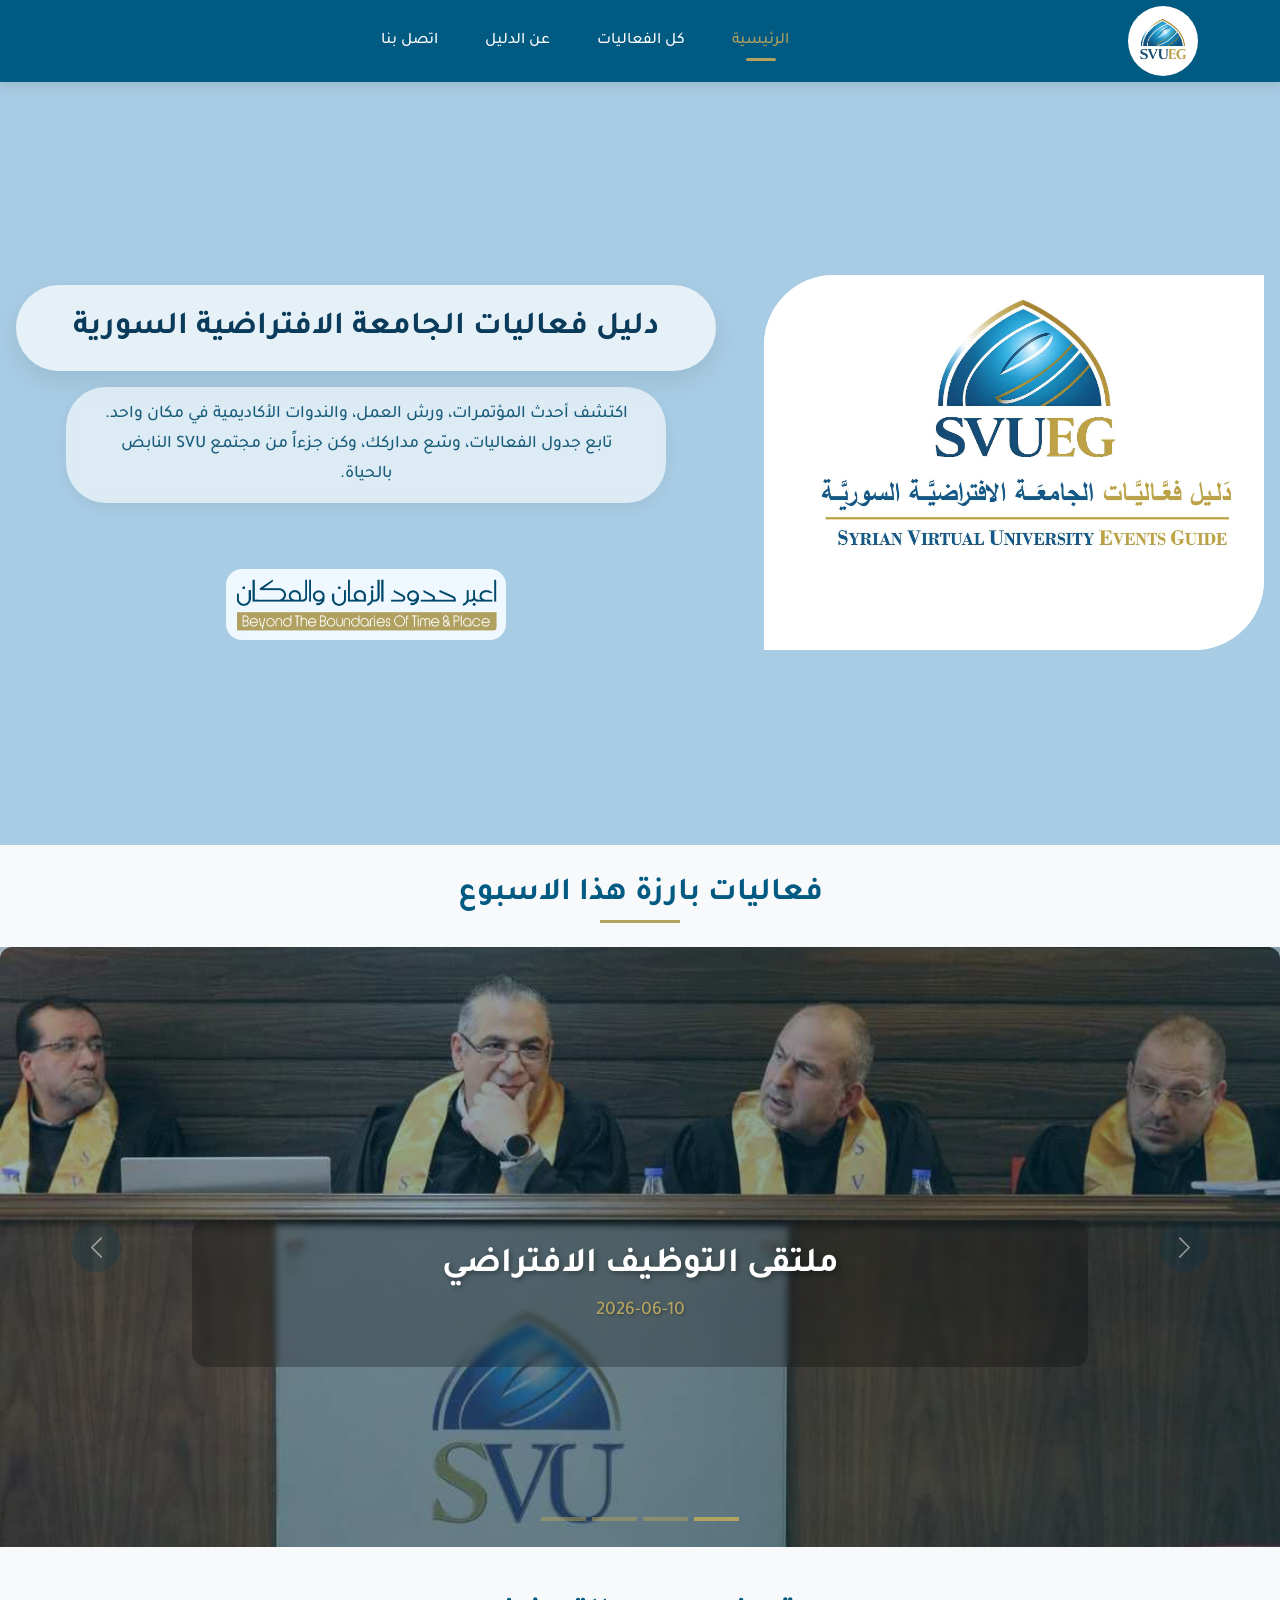
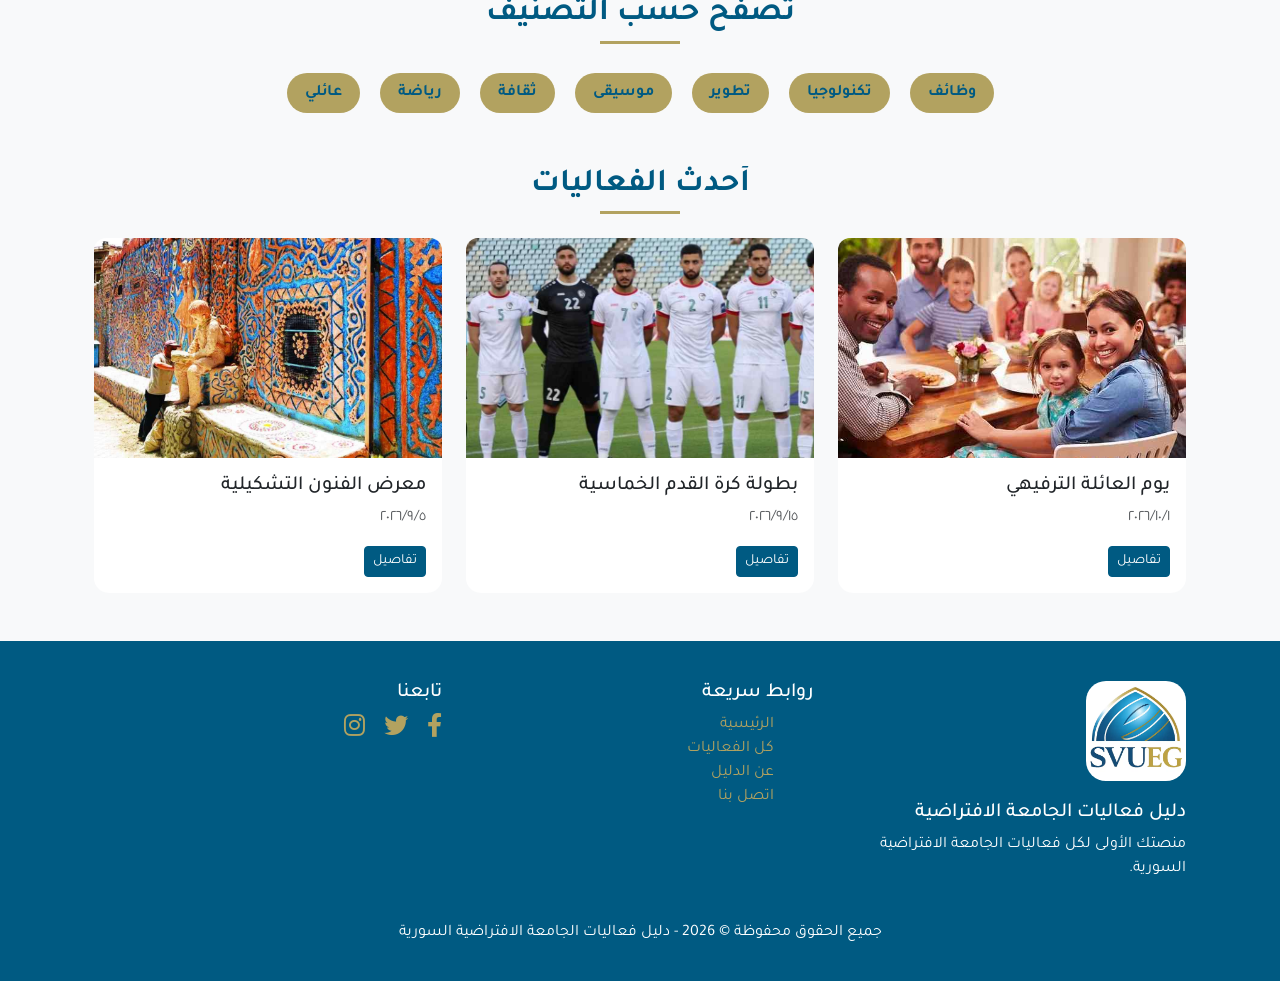
<file: index.html>
<!doctype html>
<html lang="ar" dir="rtl">
  <head>
    <meta charset="UTF-8" />
    <meta name="viewport" content="width=device-width, initial-scale=1.0" />
    <title>دليل فعاليات الجامعة الافتراضية | الرئيسية</title>
    <link rel="icon" href="assets/img/SVUEG.ico" />

    <link rel="styles" href="./assets/css/styles.css">
    <link
      href="https://fonts.googleapis.com/css2?family=Tajawal:wght@400;500;700;800&display=swap"
      rel="stylesheet"
    />
    <link
      href="https://cdn.jsdelivr.net/npm/bootstrap@5.3.0-alpha1/dist/css/bootstrap.min.css"
      rel="stylesheet"
    />
    <link
      rel="stylesheet"
      href="https://cdnjs.cloudflare.com/ajax/libs/font-awesome/6.0.0/css/all.min.css"
    />
    <link rel="stylesheet" href="assets/css/styles.css" />
    <style>
      /* style for hero section */
      .hero-fixed-section {
        min-height: 85vh;
        background-color: rgb(168, 204, 228);
        display: flex;
        align-items: center;
        justify-content: center;
        padding: 2rem 1rem;
      }

      .hero-content-wrapper {
        width: 100%;
        max-width: 1400px;
        margin: 0 auto;
        display: flex;
        align-items: center;
        justify-content: center;
        gap: 3rem;
        flex-wrap: wrap;
      }

      .hero-logo-img {
        width: 100%;
        max-width: 500px;
        height: auto;
        object-fit: contain;
        flex-shrink: 0;
        background-color: aliceblue;
        border-top-left-radius: 70px;
        border-bottom-right-radius: 70px;
      }

      .hero-text-container {
        flex: 1;
        min-width: 280px;
        text-align: center;
        display: flex;
        flex-direction: column;
        align-items: center;
      }

      .hero-text-tagline {
        font-size: clamp(1.3rem, 4vw, 2rem);
        font-weight: 700;
        color: #0a3b5a;
        background: rgba(255, 255, 255, 0.7);
        backdrop-filter: blur(8px);
        padding: clamp(0.8rem, 2vw, 1.2rem) clamp(1rem, 3vw, 2rem);
        border-radius: 48px;
        line-height: 1.5;
        margin-bottom: 1rem;
        box-shadow: 0 10px 25px rgba(0, 0, 0, 0.08);
        width: 100%;
      }

      .hero-text-subtitle {
        font-size: clamp(0.85rem, 2.5vw, 1.1rem);
        font-weight: 500;
        color: #1a5d7a;
        background: rgba(255, 255, 255, 0.6);
        backdrop-filter: blur(4px);
        padding: clamp(0.6rem, 1.5vw, 0.8rem) clamp(1rem, 2.5vw, 1.8rem);
        border-radius: 40px;
        line-height: 1.7;
        width: 100%;
        max-width: 600px;
        box-shadow: 0 5px 15px rgba(0, 0, 0, 0.05);
      }

      .hero-slogan-img {
        background-color: aliceblue;
        width: 100%;
        max-width: 280px;
        height: auto;
        margin-top: 50px;
        padding: 0.5rem;
        border-radius: 16px;
      }

      /* responsive for tablets */
      @media (max-width: 992px) {
        .hero-content-wrapper {
          gap: 2rem;
        }
        .hero-logo-img {
          max-width: 380px;
        }
      }

      /* responsive for phones */
      @media (max-width: 768px) {
        .hero-fixed-section {
          min-height: auto;
          padding: 3rem 1rem;
        }
        .hero-content-wrapper {
          flex-direction: column;
          gap: 1.5rem;
        }
        .hero-logo-img {
          max-width: 350px;
        }
        .hero-text-container {
          width: 100%;
        }
        .hero-text-tagline {
          backdrop-filter: blur(4px);
        }
        .hero-slogan-img {
          max-width: 200px;
          margin-top: 30px;
        }
      }

      /* for small phones */
      @media (max-width: 480px) {
        .hero-logo-img {
          max-width: 280px;
        }
        .hero-slogan-img {
          max-width: 160px;
          margin-top: 20px;
        }
      }

      /* for landscape mode */
      @media (max-height: 600px) and (orientation: landscape) {
        .hero-fixed-section {
          min-height: auto;
          padding: 2rem;
        }
        .hero-content-wrapper {
          gap: 1rem;
        }
        .hero-logo-img {
          max-width: 180px;
        }
        .hero-slogan-img {
          margin-top: 15px;
        }
      }
    </style>
  </head>

  <body style="padding-top: 80px">
    <header style="position: fixed; z-index: 1000; top: 0; width: 100%">
      <nav class="navbar navbar-expand-lg">
        <div class="container">
          <a class="navbar-brand" href="index.html">
            <div
              style="
                width: 70px;
                height: 70px;
                background: white;
                border-radius: 50%;
                display: flex;
                align-items: center;
                justify-content: center;
              "
            >
              <img
                src="assets/img/SVUEG_Logo.webp"
                alt="شعار الجامعة"
                style="width: 50px"
              />
            </div>
          </a>

          <button
            class="navbar-toggler"
            type="button"
            data-bs-toggle="collapse"
            data-bs-target="#navbarNav"
          >
            <span class="navbar-toggler-icon"></span>
          </button>
          <div class="collapse navbar-collapse" id="navbarNav">
            <ul class="navbar-nav mb-2 mb-lg-0">
              <li class="nav-item">
                <a class="nav-link active" href="index.html">الرئيسية</a>
              </li>
              <li class="nav-item">
                <a class="nav-link" href="events.html">كل الفعاليات</a>
              </li>
              <li class="nav-item">
                <a class="nav-link" href="about.html">عن الدليل</a>
              </li>
              <li class="nav-item">
                <a class="nav-link" href="contact.html">اتصل بنا</a>
              </li>
            </ul>
          </div>
        </div>
      </nav>
    </header>

    <main>
      <!-- hero section with logo and text -->
      <section class="hero-fixed-section">
        <div class="hero-content-wrapper">
          <img
            src="assets/img/SVUEG_MainLogo.jpg"
            alt="شعار الجامعة"
            class="hero-logo-img"
          />

          <div class="hero-text-container">
            <p class="hero-text-tagline">
              دليل فعاليات الجامعة الافتراضية السورية
            </p>
            <p class="hero-text-subtitle">
              اكتشف أحدث المؤتمرات، ورش العمل، والندوات الأكاديمية في مكان واحد.
              تابع جدول الفعاليات، وسّع مداركك، وكن جزءاً من مجتمع SVU النابض
              بالحياة.
            </p>
            <img
              class="hero-slogan-img"
              src="assets/img/slogn.png"
              alt="شعار اعبر حدود الزمان والمكان"
            />
          </div>
        </div>
      </section>

      <!-- slider for featured events -->
      <section class="hero-slider-section" style="margin-top: 30px">
        <h2 class="section-title text-center mb-4">
          فعاليات بارزة هذا الاسبوع
        </h2>

        <div id="eventsCarousel" class="carousel slide" data-bs-ride="carousel">
          <div class="carousel-indicators" id="sliderIndicators"></div>
          <div class="carousel-inner" id="sliderItems"></div>
          <button
            class="carousel-control-prev"
            type="button"
            data-bs-target="#eventsCarousel"
            data-bs-slide="prev"
          >
            <span class="carousel-control-prev-icon" aria-hidden="true"></span>
          </button>
          <button
            class="carousel-control-next"
            type="button"
            data-bs-target="#eventsCarousel"
            data-bs-slide="next"
          >
            <span class="carousel-control-next-icon" aria-hidden="true"></span>
          </button>
        </div>
      </section>

      <!-- category badges section -->
      <section class="container my-5">
        <h2 class="section-title text-center mb-4">تصفح حسب التصنيف</h2>
        <div class="text-center" id="categoriesBadges"></div>
      </section>

      <!-- latest events grid -->
      <section class="container my-5">
        <h2 class="section-title text-center mb-4">أحدث الفعاليات</h2>
        <div class="row g-4" id="latestEventsGrid"></div>
      </section>
     
    </main>

    <!-- footer -->
    <footer class="footer mt-auto">
      <div class="container">
        <div class="row">
          <div class="col-md-4">
            <img
              src="./assets/img/SVUEG_Logo.webp"
              alt="SVUEG_Logo"
              style="height: 100px; border-radius: 20%; margin-bottom: 20px;"
            />
            <h5>دليل فعاليات الجامعة الافتراضية</h5>
            <p>منصتك الأولى لكل فعاليات الجامعة الافتراضية السورية.</p>
          </div>
          <div class="col-md-4">
            <h5>روابط سريعة</h5>
            <ul class="list-unstyled">
              <li><a href="index.html">الرئيسية</a></li>
              <li><a href="events.html">كل الفعاليات</a></li>
              <li><a href="about.html">عن الدليل</a></li>
              <li><a href="contact.html">اتصل بنا</a></li>
            </ul>
          </div>
          <div class="col-md-4">
            <h5>تابعنا</h5>
            <div class="social-icons">
              <a href="#"><i class="fab fa-facebook-f"></i></a>
              <a href="#"><i class="fab fa-twitter"></i></a>
              <a href="#"><i class="fab fa-instagram"></i></a>
            </div>
          </div>
        </div>
        <div class="footer-bottom text-center mt-4">
          <p>
            جميع الحقوق محفوظة © 2026 - دليل فعاليات الجامعة الافتراضية السورية
          </p>
        </div>
      </div>
    </footer>

    <script src="https://cdn.jsdelivr.net/npm/bootstrap@5.3.0-alpha1/dist/js/bootstrap.bundle.min.js"></script>
    <script src="https://code.jquery.com/jquery-3.6.0.min.js"></script>
    <script src="assets/js/main.js"></script>
    <script>
      // load everything when page ready
      $(document).ready(() => {
        if (typeof loadSliderAndLatestEvents === "function")
          loadSliderAndLatestEvents();
        if (typeof loadCategories === "function") loadCategories();
      });
    </script>

    <!-- scroll to top button -->
    <div
      id="backBtn"
      onclick="window.scrollTo(0, 0)"
      style="
        z-index: 100;
        position: fixed;
        bottom: 30px;
        left: 30px;
        width: 50px;
        height: 50px;
        background: #0a3b5a;
        color: white;
        border-radius: 50%;
        display: none;
        align-items: center;
        justify-content: center;
        cursor: pointer;
        font-size: 30px;
      "
    >
      ↑
    </div>

    <script>
      // show/hide scroll button
      var btn = document.getElementById("backBtn");

      window.onscroll = function () {
        if (document.documentElement.scrollTop > 300) {
          btn.style.display = "flex";
        } else {
          btn.style.display = "none";
        }
      };
    </script>
  </body>
</html>
</file>
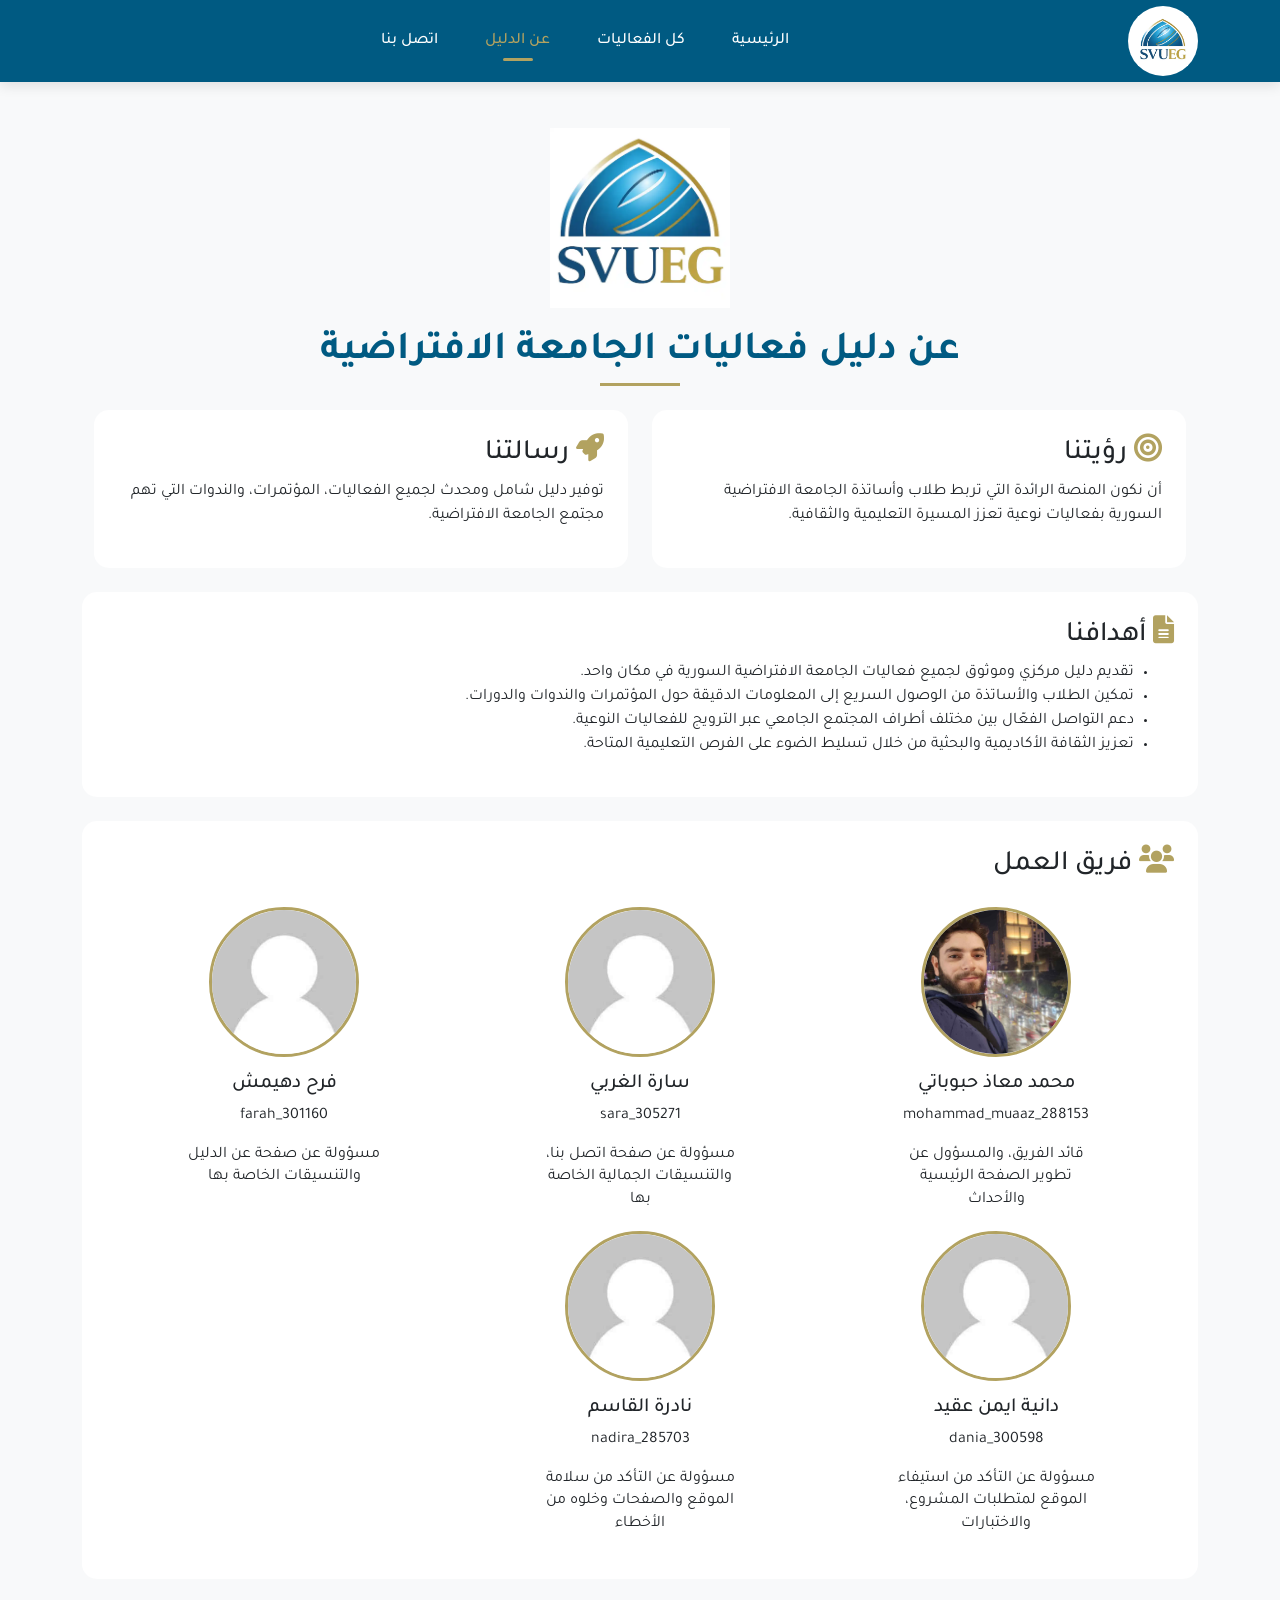
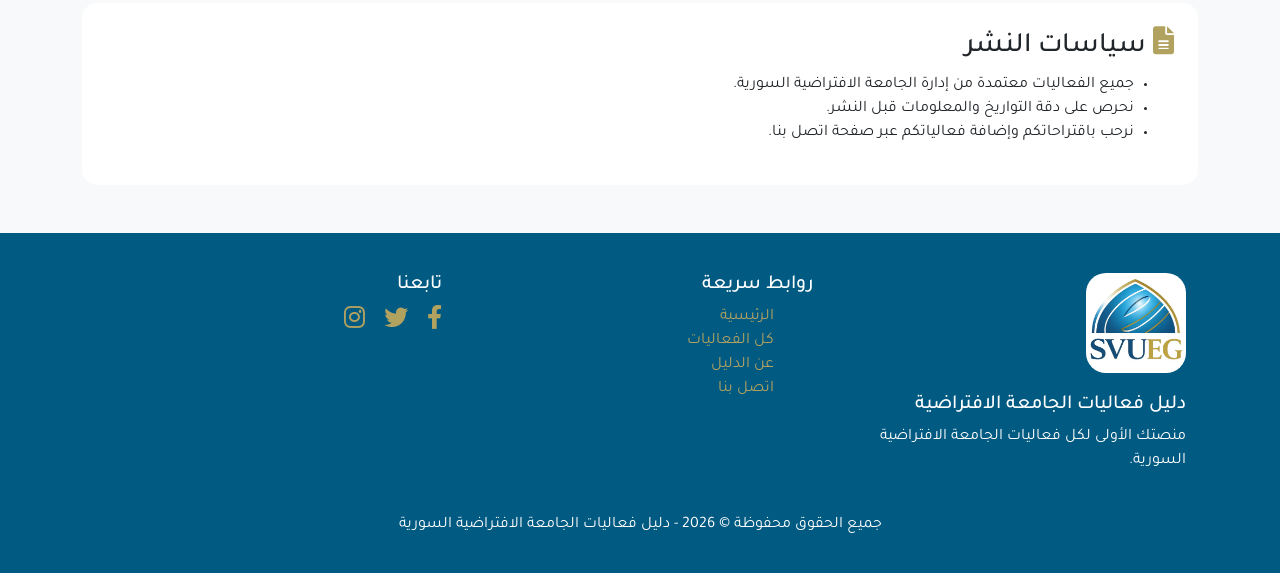
<file: about.html>
<!doctype html>
<html lang="ar" dir="rtl">
  <head>
    <meta charset="UTF-8" />
    <meta name="viewport" content="width=device-width, initial-scale=1.0" />
    <title>دليل فعاليات الجامعة الافتراضية | عن الدليل</title>
    <link rel="icon" href="assets/img/SVUEG.ico" />
    <link
      href="https://cdn.jsdelivr.net/npm/bootstrap@5.3.0-alpha1/dist/css/bootstrap.min.css"
      rel="stylesheet"
    />
    <link
      href="https://fonts.googleapis.com/css2?family=Tajawal:wght@400;500;700;800&display=swap"
      rel="stylesheet"
    />
    <link
      rel="stylesheet"
      href="https://cdnjs.cloudflare.com/ajax/libs/font-awesome/6.0.0/css/all.min.css"
    />
    <link rel="stylesheet" href="assets/css/styles.css" />
  </head>

  <body style="padding-top: 80px">
    <header style="position: fixed; z-index: 1000; top: 0; width: 100%">
      <nav class="navbar navbar-expand-lg">
        <div class="container">
          <a class="navbar-brand" href="index.html">
            <div
              style="
                width: 70px;
                height: 70px;
                background: white;
                border-radius: 50%;
                display: flex;
                align-items: center;
                justify-content: center;
              "
            >
              <img
                src="assets/img/SVUEG_Logo.webp"
                alt="شعار الجامعة"
                style="width: 50px"
              />
            </div>
          </a>

          <button
            class="navbar-toggler"
            type="button"
            data-bs-toggle="collapse"
            data-bs-target="#navbarNav"
          >
            <span class="navbar-toggler-icon"></span>
          </button>
          <div class="collapse navbar-collapse" id="navbarNav">
            <ul class="navbar-nav mb-2 mb-lg-0">
              <li class="nav-item">
                <a class="nav-link" href="index.html">الرئيسية</a>
              </li>
              <li class="nav-item">
                <a class="nav-link" href="events.html">كل الفعاليات</a>
              </li>
              <li class="nav-item">
                <a class="nav-link active" href="about.html">عن الدليل</a>
              </li>
              <li class="nav-item">
                <a class="nav-link" href="contact.html">اتصل بنا</a>
              </li>
            </ul>
          </div>
        </div>
      </nav>
    </header>

    <main class="container my-5">
      <!--logo-->
      <div
        style="
          height: 180px;
          align-items: center;
          justify-content: center;
          display: flex;
          margin-bottom: 20px;
        "
      >
        <img
          src="./assets/img/SVUEG_Logo.webp"
          alt="SVUEG Logo"
          style="height: 180px"
        />
      </div>

      <h1 class="section-title text-center mb-4">
        عن دليل فعاليات الجامعة الافتراضية
      </h1>

      <!--vision and mission-->
      <div class="row g-4">
        <div class="col-md-6">
          <div class="card h-100 p-4">
            <h3><i class="fas fa-bullseye text-gold"></i> رؤيتنا</h3>
            <p>
              أن نكون المنصة الرائدة التي تربط طلاب وأساتذة الجامعة الافتراضية
              السورية بفعاليات نوعية تعزز المسيرة التعليمية والثقافية.
            </p>
          </div>
        </div>
        <div class="col-md-6">
          <div class="card h-100 p-4">
            <h3><i class="fas fa-rocket text-gold"></i> رسالتنا</h3>
            <p>
              توفير دليل شامل ومحدث لجميع الفعاليات، المؤتمرات، والندوات التي
              تهم مجتمع الجامعة الافتراضية.
            </p>
          </div>
        </div>
      </div>

      <!--goals -->
      <div class="card mt-4 p-4">
        <h3><i class="fas fa-file-alt text-gold"></i> أهدافنا</h3>
        <ul>
          <li>
            تقديم دليل مركزي وموثوق لجميع فعاليات الجامعة الافتراضية السورية في
            مكان واحد.
          </li>
          <li>
            تمكين الطلاب والأساتذة من الوصول السريع إلى المعلومات الدقيقة حول
            المؤتمرات والندوات والدورات.
          </li>
          <li>
            دعم التواصل الفعّال بين مختلف أطراف المجتمع الجامعي عبر الترويج
            للفعاليات النوعية.
          </li>
          <li>
            تعزيز الثقافة الأكاديمية والبحثية من خلال تسليط الضوء على الفرص
            التعليمية المتاحة.
          </li>
        </ul>
      </div>

      <!--team members-->
      <div class="card mt-4 p-4">
        <h3><i class="fas fa-users text-gold"></i> فريق العمل</h3>
        <div class="row text-center mt-3">
          <div class="col-md-4">
            <img
              src="assets/img/partners/mohammad_muaaz_288153.jpg"
              alt="mohammad_muaaz img"
              class="team-img"
            />
            <h5>محمد معاذ حبوباتي</h5>
            <p>mohammad_muaaz_288153</p>
            <p
              style="
                line-height: 1.4;
                max-width: 200px;
                margin: 0 auto;
                margin-bottom: 20px;
              "
            >
              قائد الفريق، والمسؤول عن تطوير الصفحة الرئيسية والأحداث
            </p>
          </div>

          <div class="col-md-4">
            <img
              src="assets/img/partners/unknown.jpg"
              alt="sara img"
              class="team-img"
            />
            <h5>سارة الغربي</h5>
            <p>sara_305271</p>
            <p
              style="
                line-height: 1.4;
                max-width: 200px;
                margin: 0 auto;
                margin-bottom: 20px;
              "
            >
              مسؤولة عن صفحة اتصل بنا، والتنسيقات الجمالية الخاصة بها
            </p>
          </div>

          <div class="col-md-4">
            <img
              src="assets/img/partners/unknown.jpg"
              alt="farah img"
              class="team-img"
            />
            <h5>فرح دهيمش</h5>
            <p>farah_301160</p>
            <p
              style="
                line-height: 1.4;
                max-width: 200px;
                margin: 0 auto;
                margin-bottom: 20px;
              "
            >
              مسؤولة عن صفحة عن الدليل والتنسيقات الخاصة بها
            </p>
          </div>

          <div class="col-md-4">
            <img
              src="assets/img/partners/unknown.jpg"
              alt="farah img"
              class="team-img"
            />
            <h5>دانية ايمن عقيد</h5>
            <p>dania_300598</p>
            <p
              style="
                line-height: 1.4;
                max-width: 200px;
                margin: 0 auto;
                margin-bottom: 20px;
              "
            >
              مسؤولة عن التأكد من استيفاء الموقع لمتطلبات المشروع، والاختبارات
            </p>
          </div>

          <div class="col-md-4">
            <img
              src="assets/img/partners/unknown.jpg"
              alt="farah img"
              class="team-img"
            />
            <h5>نادرة القاسم</h5>
            <p>nadira_285703</p>
            <p
              style="
                line-height: 1.4;
                max-width: 200px;
                margin: 0 auto;
                margin-bottom: 20px;
              "
            >
              مسؤولة عن التأكد من سلامة الموقع والصفحات وخلوه من الأخطاء
            </p>
          </div>
        </div>
      </div>

      <!--policies-->
      <div class="card mt-4 p-4">
        <h3><i class="fas fa-file-alt text-gold"></i> سياسات النشر</h3>
        <ul>
          <li>جميع الفعاليات معتمدة من إدارة الجامعة الافتراضية السورية.</li>
          <li>نحرص على دقة التواريخ والمعلومات قبل النشر.</li>
          <li>نرحب باقتراحاتكم وإضافة فعالياتكم عبر صفحة اتصل بنا.</li>
        </ul>
      </div>
    </main>

    <!--footer-->
    <footer class="footer mt-auto">
      <div class="container">
        <div class="row">
          <div class="col-md-4">
            <img
              src="./assets/img/SVUEG_Logo.webp"
              alt="SVUEG_Logo1"
              style="height: 100px; border-radius: 20%; margin-bottom: 20px;"
            />
            <h5>دليل فعاليات الجامعة الافتراضية</h5>
            <p>منصتك الأولى لكل فعاليات الجامعة الافتراضية السورية.</p>
          </div>
          <div class="col-md-4">
            <h5>روابط سريعة</h5>
            <ul class="list-unstyled">
              <li><a href="index.html">الرئيسية</a></li>
              <li><a href="events.html">كل الفعاليات</a></li>
              <li><a href="about.html">عن الدليل</a></li>
              <li><a href="contact.html">اتصل بنا</a></li>
            </ul>
          </div>
          <div class="col-md-4">
            <h5>تابعنا</h5>
            <div class="social-icons">
              <a href="#"><i class="fab fa-facebook-f"></i></a>
              <a href="#"><i class="fab fa-twitter"></i></a>
              <a href="#"><i class="fab fa-instagram"></i></a>
            </div>
          </div>
        </div>
        <div class="footer-bottom text-center mt-4">
          <p>
            جميع الحقوق محفوظة © 2026 - دليل فعاليات الجامعة الافتراضية السورية
          </p>
        </div>
      </div>
    </footer>

    <script src="https://cdn.jsdelivr.net/npm/bootstrap@5.3.0-alpha1/dist/js/bootstrap.bundle.min.js"></script>
    <script src="https://code.jquery.com/jquery-3.6.0.min.js"></script>
    <script src="assets/js/main.js"></script>

    <!--scroll to top btn-->
    <div
      id="backBtn"
      onclick="window.scrollTo(0, 0)"
      style="
        z-index: 100;
        position: fixed;
        bottom: 30px;
        left: 30px;
        width: 50px;
        height: 50px;
        background: #0a3b5a;
        color: white;
        border-radius: 50%;
        display: none;
        align-items: center;
        justify-content: center;
        cursor: pointer;
        font-size: 30px;
      "
    >
      ↑
    </div>

    <script>
      //show/hide scroll button
      var btn = document.getElementById("backBtn");

      window.onscroll = function () {
        if (document.documentElement.scrollTop > 300) {
          btn.style.display = "flex";
        } else {
          btn.style.display = "none";
        }
      };
    </script>
  </body>
</html>
</file>
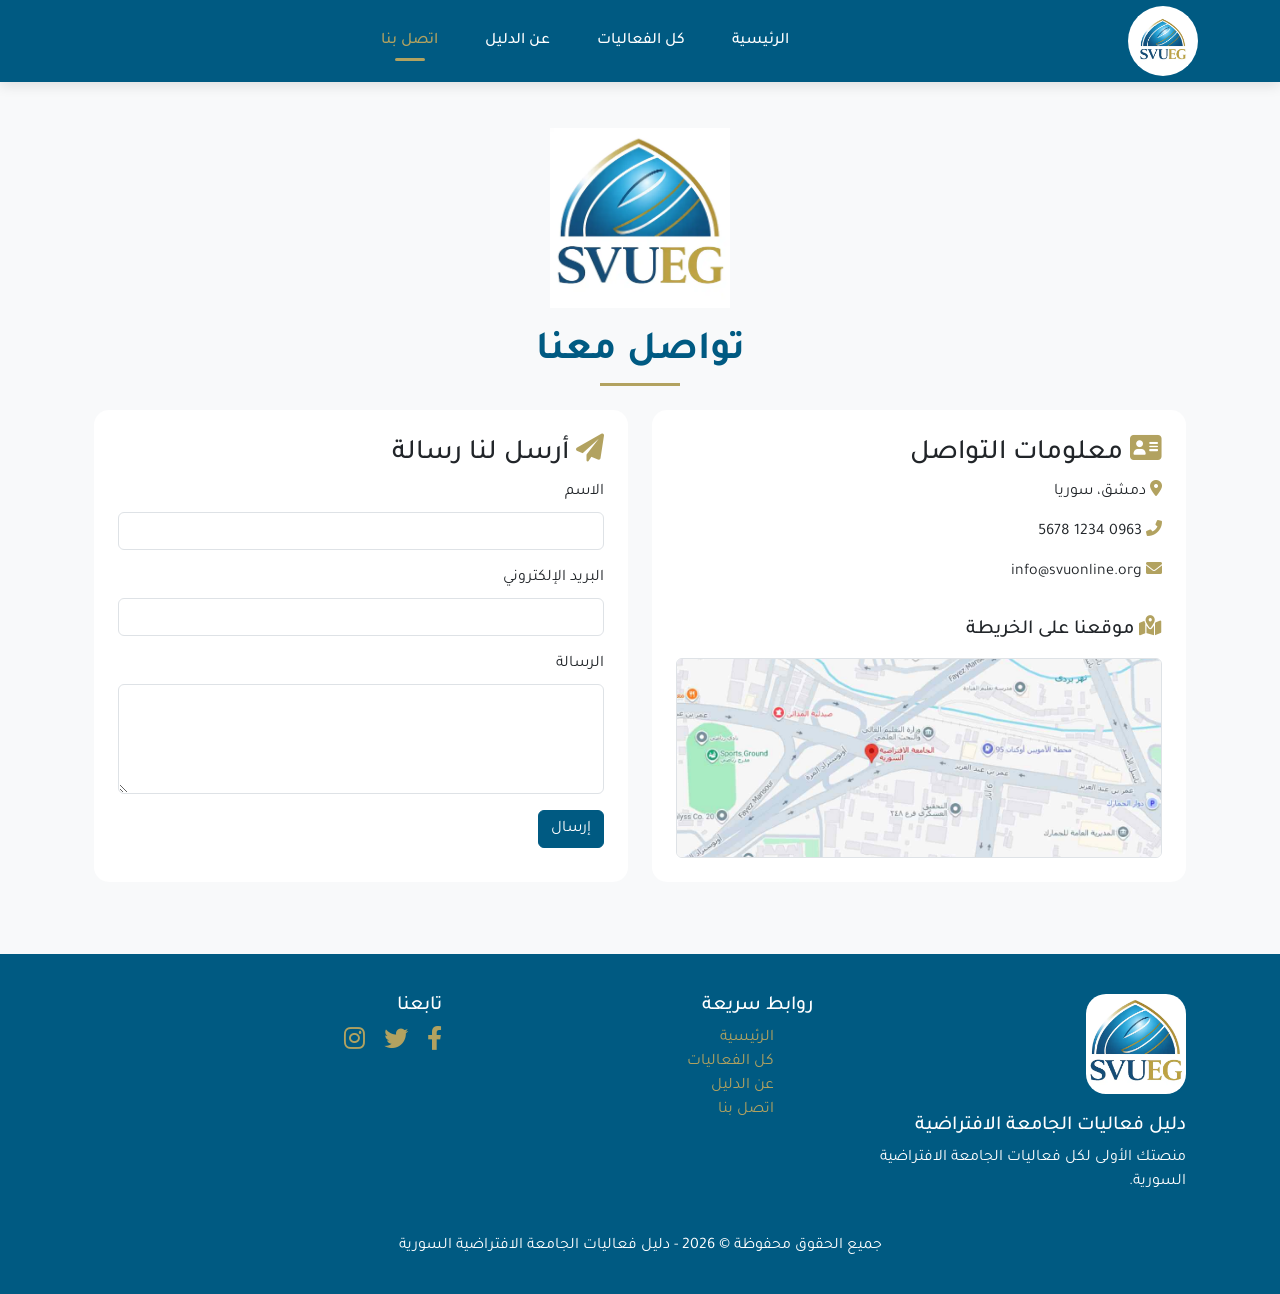
<file: contact.html>
<!doctype html>
<html lang="ar" dir="rtl">
  <head>
    <meta charset="UTF-8" />
    <meta name="viewport" content="width=device-width, initial-scale=1.0" />
    <title>دليل فعاليات الجامعة الافتراضية | اتصل بنا</title>
    <link rel="icon" href="assets/img/SVUEG.ico" />
    <link
      href="https://cdn.jsdelivr.net/npm/bootstrap@5.3.0-alpha1/dist/css/bootstrap.min.css"
      rel="stylesheet"
    />
    <link
      href="https://fonts.googleapis.com/css2?family=Tajawal:wght@400;500;700;800&display=swap"
      rel="stylesheet"
    />
    <link
      rel="stylesheet"
      href="https://cdnjs.cloudflare.com/ajax/libs/font-awesome/6.0.0/css/all.min.css"
    />
    <link rel="stylesheet" href="assets/css/styles.css" />
  </head>
  <body style="padding-top: 80px">
    <header style="position: fixed; z-index: 1000; top: 0; width: 100%">
      <nav class="navbar navbar-expand-lg">
        <div class="container">
          <a class="navbar-brand" href="index.html">
            <div
              style="
                width: 70px;
                height: 70px;
                background: white;
                border-radius: 50%;
                display: flex;
                align-items: center;
                justify-content: center;
              "
            >
              <img
                src="assets/img/SVUEG_Logo.webp"
                alt="شعار الجامعة"
                style="width: 50px"
              />
            </div>
          </a>

          <button
            class="navbar-toggler"
            type="button"
            data-bs-toggle="collapse"
            data-bs-target="#navbarNav"
          >
            <span class="navbar-toggler-icon"></span>
          </button>
          <div class="collapse navbar-collapse" id="navbarNav">
            <ul class="navbar-nav mb-2 mb-lg-0">
              <li class="nav-item">
                <a class="nav-link" href="index.html">الرئيسية</a>
              </li>
              <li class="nav-item">
                <a class="nav-link" href="events.html">كل الفعاليات</a>
              </li>
              <li class="nav-item">
                <a class="nav-link" href="about.html">عن الدليل</a>
              </li>
              <li class="nav-item">
                <a class="nav-link active" href="contact.html">اتصل بنا</a>
              </li>
            </ul>
          </div>
        </div>
      </nav>
    </header>

    <main class="container my-5">
      <!--logo-->
      <div
        style="
          height: 180px;
          align-items: center;
          justify-content: center;
          display: flex;
          margin-bottom: 20px;
        "
      >
        <img
          src="./assets/img/SVUEG_Logo.webp"
          alt="SVUEG Logo"
          style="height: 180px"
        />
      </div>

      <h1 class="section-title text-center mb-4">تواصل معنا</h1>

      <!--contact info and form side by side -->
      <div class="row g-4 mb-4">
        <div class="col-md-6">
          <div class="card p-4 h-100">
            <h3>
              <i class="fas fa-address-card text-gold"></i> معلومات التواصل
            </h3>
            <p><i class="fas fa-map-marker-alt text-gold"></i> دمشق، سوريا</p>
            <p><i class="fas fa-phone-alt text-gold"></i> 0963 1234 5678</p>
            <p><i class="fas fa-envelope text-gold"></i> info@svuonline.org</p>

            <!--static map image-->
            <div class="mt-3">
              <h5>
                <i class="fas fa-map-marked-alt text-gold"></i> موقعنا على
                الخريطة
              </h5>
              <img
                src="assets/img/events/map.jpg"
                class="img-fluid rounded border mt-2"
                alt="خريطة موقع الجامعة"
                style="width: 100%; max-height: 200px; object-fit: cover"
              />
            </div>
          </div>
        </div>

        <div class="col-md-6">
          <div class="card p-4 h-100">
            <h3><i class="fas fa-paper-plane text-gold"></i> أرسل لنا رسالة</h3>
            <form id="contactForm">
              <div class="mb-3">
                <label class="form-label">الاسم</label>
                <input
                  type="text"
                  id="contactName"
                  class="form-control"
                  required
                />
              </div>
              <div class="mb-3">
                <label class="form-label">البريد الإلكتروني</label>
                <input
                  type="email"
                  id="contactEmail"
                  class="form-control"
                  required
                />
              </div>
              <div class="mb-3">
                <label class="form-label">الرسالة</label>
                <textarea
                  id="contactMessage"
                  class="form-control"
                  rows="4"
                  required
                ></textarea>
              </div>
              <button type="submit" class="btn btn-primary">إرسال</button>
              <div id="formAlert" class="alert mt-3 d-none"></div>
            </form>
          </div>
        </div>
      </div>
    </main>

    <!--footer-->
    <footer class="footer mt-auto">
      <div class="container">
        <div class="row">
          <div class="col-md-4">
            <img
              src="./assets/img/SVUEG_Logo.webp"
              alt="SVUEG_Logo1"
              style="height: 100px; border-radius: 20%; margin-bottom: 20px;"
            />
            <h5>دليل فعاليات الجامعة الافتراضية</h5>
            <p>منصتك الأولى لكل فعاليات الجامعة الافتراضية السورية.</p>
          </div>
          <div class="col-md-4">
            <h5>روابط سريعة</h5>
            <ul class="list-unstyled">
              <li><a href="index.html">الرئيسية</a></li>
              <li><a href="events.html">كل الفعاليات</a></li>
              <li><a href="about.html">عن الدليل</a></li>
              <li><a href="contact.html">اتصل بنا</a></li>
            </ul>
          </div>
          <div class="col-md-4">
            <h5>تابعنا</h5>
            <div class="social-icons">
              <a href="#"><i class="fab fa-facebook-f"></i></a>
              <a href="#"><i class="fab fa-twitter"></i></a>
              <a href="#"><i class="fab fa-instagram"></i></a>
            </div>
          </div>
        </div>
        <div class="footer-bottom text-center mt-4">
          <p>
            جميع الحقوق محفوظة © 2026 - دليل فعاليات الجامعة الافتراضية السورية
          </p>
        </div>
      </div>
    </footer>

    <script src="https://cdn.jsdelivr.net/npm/bootstrap@5.3.0-alpha1/dist/js/bootstrap.bundle.min.js"></script>
    <script src="https://code.jquery.com/jquery-3.6.0.min.js"></script>
    <script src="assets/js/main.js"></script>
    <script>
      //setup contact form validation
      $(document).ready(() => {
        initContactForm();
      });
    </script>

    <!--scroll to top button-->
    <div
      id="backBtn"
      onclick="window.scrollTo(0, 0)"
      style="
        z-index: 100;
        position: fixed;
        bottom: 30px;
        left: 30px;
        width: 50px;
        height: 50px;
        background: #0a3b5a;
        color: white;
        border-radius: 50%;
        display: none;
        align-items: center;
        justify-content: center;
        cursor: pointer;
        font-size: 30px;
      "
    >
      ↑
    </div>

    <script>
      //show/hide scroll button
      var btn = document.getElementById("backBtn");

      window.onscroll = function () {
        if (document.documentElement.scrollTop > 300) {
          btn.style.display = "flex";
        } else {
          btn.style.display = "none";
        }
      };
    </script>
  </body>
</html>
</file>
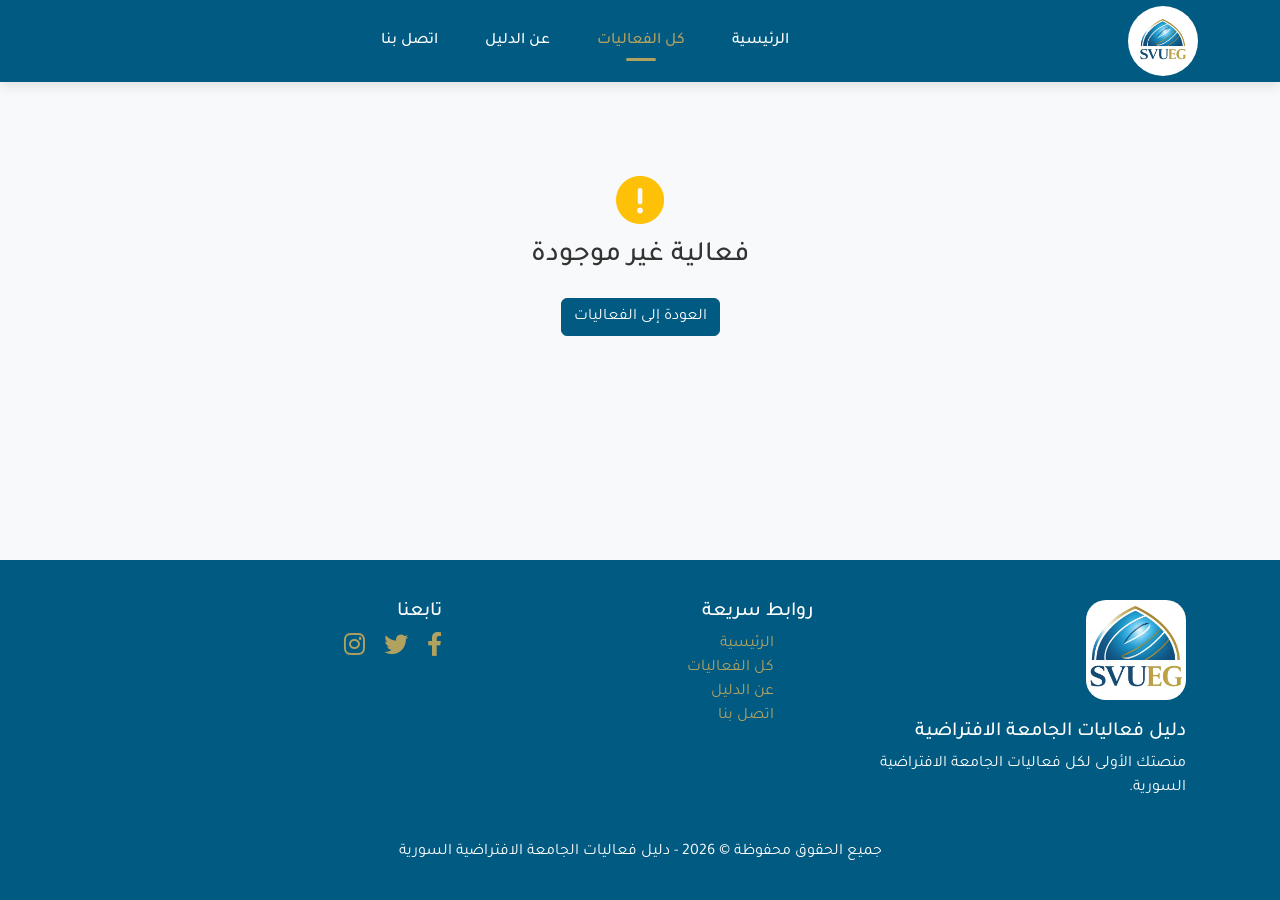
<file: event.html>
<!doctype html>
<html lang="ar" dir="rtl">
  <head>
    <meta charset="UTF-8" />
    <meta name="viewport" content="width=device-width, initial-scale=1.0" />
    <title>دليل فعاليات الجامعة الافتراضية | تفاصيل الفعالية</title>
    <link rel="icon" href="assets/img/SVUEG.ico" />
    <link
      href="https://cdn.jsdelivr.net/npm/bootstrap@5.3.0-alpha1/dist/css/bootstrap.min.css"
      rel="stylesheet"
    />
    <link
      href="https://fonts.googleapis.com/css2?family=Tajawal:wght@400;500;700;800&display=swap"
      rel="stylesheet"
    />
    <link
      rel="stylesheet"
      href="https://cdnjs.cloudflare.com/ajax/libs/font-awesome/6.0.0/css/all.min.css"
    />
    <link rel="stylesheet" href="assets/css/styles.css" />
    <style>
      /* custom styles for event detail page */
      .event-detail-card {
        max-width: 1000px;
        margin: 0 auto;
        border-radius: 20px;
        overflow: hidden;
        box-shadow: 0 10px 30px rgba(0, 0, 0, 0.1);
      }

      .event-detail-img {
        height: 350px;
        object-fit: cover;
        width: 100%;
      }

      .event-info-row {
        display: flex;
        flex-wrap: wrap;
        gap: 15px;
        margin: 20px 0;
        padding: 15px 0;
        border-top: 1px solid #eee;
        border-bottom: 1px solid #eee;
      }

      .event-info-item {
        flex: 1;
        min-width: 150px;
        text-align: center;
        padding: 10px;
        background: #f8f9fa;
        border-radius: 12px;
      }

      .event-info-item i {
        color: var(--accent-color);
        font-size: 1.5rem;
        margin-bottom: 8px;
        display: block;
      }

      .event-description {
        line-height: 1.8;
        color: #555;
      }

      .action-buttons {
        display: flex;
        gap: 15px;
        margin-top: 30px;
        flex-wrap: wrap;
      }

      .btn-outline-gold {
        border: 2px solid var(--accent-color);
        color: var(--accent-color);
        background: transparent;
        padding: 10px 25px;
        border-radius: 30px;
        transition: all 0.3s;
      }

      .btn-outline-gold:hover {
        background: var(--accent-color);
        color: var(--primary-color);
      }

      .related-events-section {
        max-width: 1000px;
        margin: 50px auto 0;
      }

      .related-card {
        transition: transform 0.3s;
        border-radius: 12px;
        overflow: hidden;
      }

      .related-card:hover {
        transform: translateY(-5px);
      }

      .related-img {
        height: 160px;
        object-fit: cover;
        width: 100%;
      }

      /* responsive */
      @media (max-width: 768px) {
        .event-detail-img {
          height: 220px;
        }
        .event-info-item {
          min-width: 120px;
        }
        .event-info-item i {
          font-size: 1.2rem;
        }
        .action-buttons {
          justify-content: center;
        }
      }
    </style>
  </head>

  <body style="padding-top: 80px">
    <header style="position: fixed; z-index: 1000; top: 0; width: 100%">
      <nav class="navbar navbar-expand-lg">
        <div class="container">
          <a class="navbar-brand" href="index.html">
            <div
              style="
                width: 70px;
                height: 70px;
                background: white;
                border-radius: 50%;
                display: flex;
                align-items: center;
                justify-content: center;
              "
            >
              <img
                src="assets/img/SVUEG_Logo.webp"
                alt="شعار الجامعة"
                style="width: 50px"
              />
            </div>
          </a>

          <button
            class="navbar-toggler"
            type="button"
            data-bs-toggle="collapse"
            data-bs-target="#navbarNav"
          >
            <span class="navbar-toggler-icon"></span>
          </button>
          <div class="collapse navbar-collapse" id="navbarNav">
            <ul class="navbar-nav mb-2 mb-lg-0">
              <li class="nav-item">
                <a class="nav-link" href="index.html">الرئيسية</a>
              </li>
              <li class="nav-item">
                <a class="nav-link active" href="events.html">كل الفعاليات</a>
              </li>
              <li class="nav-item">
                <a class="nav-link" href="about.html">عن الدليل</a>
              </li>
              <li class="nav-item">
                <a class="nav-link" href="contact.html">اتصل بنا</a>
              </li>
            </ul>
          </div>
        </div>
      </nav>
    </header>

    <!-- event details will be loaded here by javascript -->
    <main class="container my-5" id="eventDetailContainer"></main>

    <!-- footer -->
    <footer class="footer mt-auto">
      <div class="container">
        <div class="row">
          <div class="col-md-4">
            <img
              src="./assets/img/SVUEG_Logo.webp"
              alt="SVUEG_Logo1"
              style="height: 100px; border-radius: 20%; margin-bottom: 20px;"
            />
            <h5>دليل فعاليات الجامعة الافتراضية</h5>
            <p>منصتك الأولى لكل فعاليات الجامعة الافتراضية السورية.</p>
          </div>
          <div class="col-md-4">
            <h5>روابط سريعة</h5>
            <ul class="list-unstyled">
              <li><a href="index.html">الرئيسية</a></li>
              <li><a href="events.html">كل الفعاليات</a></li>
              <li><a href="about.html">عن الدليل</a></li>
              <li><a href="contact.html">اتصل بنا</a></li>
            </ul>
          </div>
          <div class="col-md-4">
            <h5>تابعنا</h5>
            <div class="social-icons">
              <a href="#"><i class="fab fa-facebook-f"></i></a>
              <a href="#"><i class="fab fa-twitter"></i></a>
              <a href="#"><i class="fab fa-instagram"></i></a>
            </div>
          </div>
        </div>
        <div class="footer-bottom text-center mt-4">
          <p>
            جميع الحقوق محفوظة © 2026 - دليل فعاليات الجامعة الافتراضية السورية
          </p>
        </div>
      </div>
    </footer>

    <script src="https://cdn.jsdelivr.net/npm/bootstrap@5.3.0-alpha1/dist/js/bootstrap.bundle.min.js"></script>
    <script src="https://code.jquery.com/jquery-3.6.0.min.js"></script>
    <script src="assets/js/main.js"></script>
    <script>
      // load event details when page ready
      $(document).ready(() => {
        loadEventDetails();
      });
    </script>

    <!-- scroll to top button -->
    <div
      id="backBtn"
      onclick="window.scrollTo(0, 0)"
      style="
        z-index: 100;
        position: fixed;
        bottom: 30px;
        left: 30px;
        width: 50px;
        height: 50px;
        background: #0a3b5a;
        color: white;
        border-radius: 50%;
        display: none;
        align-items: center;
        justify-content: center;
        cursor: pointer;
        font-size: 30px;
      "
    >
      ↑
    </div>

    <script>
      // show/hide scroll button
      var btn = document.getElementById("backBtn");

      window.onscroll = function () {
        if (document.documentElement.scrollTop > 300) {
          btn.style.display = "flex";
        } else {
          btn.style.display = "none";
        }
      };
    </script>
  </body>
</html>
</file>
<file: assets/css/styles.css>
:root {
  --primary-color: #005a82;
  --accent-color: #b2a260;
  --text-light: #ffffff;
  --text-dark: #333333;
  --bg-light: #f8f9fa;
}

*{
  max-width: 100%;
  box-sizing: border-box;
}

html{
  overflow-x: hidden !important;
}

body {
  font-family: "Tajawal", "Segoe UI", sans-serif;
  color: var(--text-dark);
  background-color: var(--bg-light);
  display: flex;
  flex-direction: column;
  min-height: 100vh;
  overflow-x: hidden !important
}
.container, .container-fluid, .row {
  overflow-x: hidden !important;
}

.row {
  margin-left: 0 !important;
  margin-right: 0 !important;
}

.navbar {
  background-color: var(--primary-color);
  box-shadow: 0 4px 12px rgba(0, 0, 0, 0.1);
  padding: 6px 0;
}

.navbar .container {
  position: relative;
  display: flex;
  align-items: center;
  justify-content: space-between;
}

.navbar-collapse {
  flex-grow: 1;
  display: flex;
  justify-content: center;
}

@media (min-width: 992px) {
  .navbar-nav {
    display: flex;
    justify-content: center;
    gap: 5px;
  }

  .navbar-nav.ms-auto {
    margin-right: 0 !important;
  }
}

.navbar-nav {
  gap: 15px;
}

@media (min-width: 992px) {
  .navbar-nav {
    gap: 15px;
  }
}

.navbar-brand {
  margin: 0;
  padding: 0;
}

.navbar-brand img {
  transition: transform 0.3s ease;
}

.navbar-brand img:hover {
  transform: scale(1.05);
}

.navbar-brand,
.nav-link {
  color: var(--text-light) !important;
  font-weight: 500;
  transition: color 0.3s ease;
}

.nav-link {
  padding: 8px 16px !important;
  border-radius: 8px;
  position: relative;
}

.nav-link:hover,
.nav-link.active {
  color: var(--accent-color) !important;
}

.nav-link.active::after {
  content: "";
  position: absolute;
  bottom: 0;
  right: 50%;
  transform: translateX(50%);
  width: 30px;
  height: 3px;
  background-color: var(--accent-color);
  border-radius: 2px;
}

.navbar-toggler {
  border-color: var(--accent-color);
  background-color: transparent;
  position: relative;
  z-index: 10;
}

.navbar-toggler-icon {
  background-image: url("data:image/svg+xml,%3csvg xmlns='http://www.w3.org/2000/svg' viewBox='0 0 30 30'%3e%3cpath stroke='%23b2a260' stroke-linecap='round' stroke-miterlimit='10' stroke-width='2' d='M4 7h22M4 15h22M4 23h22'/%3e%3c/svg%3e");
}

.navbar-toggler:focus {
  box-shadow: 0 0 0 2px var(--accent-color);
}

@media (max-width: 991px) {
  .navbar-collapse {
    margin-top: 15px;
    padding-top: 10px;
    border-top: 1px solid rgba(255, 255, 255, 0.2);
    text-align: center;
  }

  .navbar-nav {
    gap: 5px;
    text-align: center;
  }

  .nav-link {
    text-align: center;
    padding: 12px !important;
    display: inline-block;
  }

  .nav-link.active::after {
    display: none;
  }

  .navbar-collapse {
    justify-content: center;
  }
}

.section-title {
  color: var(--primary-color);
  font-weight: 700;
  position: relative;
  padding-bottom: 10px;
}

.section-title:after {
  content: "";
  position: absolute;
  bottom: 0;
  right: 50%;
  transform: translateX(50%);
  width: 80px;
  height: 3px;
  background-color: var(--accent-color);
}

.btn-primary {
  background-color: var(--primary-color);
  border-color: var(--primary-color);
}

.btn-primary:hover {
  background-color: #002a3a;
  border-color: #002a3a;
}

.text-gold {
  color: var(--accent-color);
}

.card {
  border: none;
  border-radius: 15px;
  transition:
    transform 0.3s ease,
    box-shadow 0.3s ease;
}

.card:hover {
  transform: translateY(-5px);
  box-shadow: 0 12px 20px rgba(0, 0, 0, 0.1);
}

.event-card img,
.carousel-item img {
  object-fit: cover;
  height: 220px;
  width: 100%;
  border-radius: 12px 12px 0 0;
}

.footer {
  background-color: var(--primary-color);
  color: var(--text-light);
  padding: 40px 0 20px;
  margin-top: 50px;
}

.footer a {
  color: var(--accent-color);
  text-decoration: none;
}

.footer a:hover {
  color: #d4c28c;
}

.social-icons a {
  display: inline-block;
  margin-left: 15px;
  font-size: 1.5rem;
}

.badge-category {
  background-color: var(--accent-color);
  color: var(--primary-color);
  font-weight: bold;
  padding: 8px 16px;
  margin: 5px;
  border-radius: 30px;
  cursor: pointer;
  transition: all 0.2s;
}

.badge-category:hover {
  background-color: var(--primary-color);
  color: var(--accent-color);
}

.hero-slider-section {
  margin-bottom: 2rem;
}

.carousel {
  height: 600px;
  max-height: 70vh;
}

.carousel-item {
  position: relative;
  height: 600px;
  max-height: 70vh;
}

.carousel-item img {
  height: 100%;
  width: 100%;
  object-fit: cover;
}

.carousel-item::before {
  content: "";
  position: absolute;
  top: 0;
  left: 0;
  right: 0;
  bottom: 0;
  background: linear-gradient(
    135deg,
    rgba(0, 53, 76, 0.35) 0%,
    rgba(0, 53, 76, 0.5) 100%
  );
  z-index: 1;
  border-radius: 0;
}

.carousel-item img {
  filter: brightness(0.95) contrast(1.05);
}

.carousel-caption {
  z-index: 2;
  bottom: 30%;
  text-align: center;
  background: rgba(0, 0, 0, 0.25);
  backdrop-filter: blur(3px);
  border-radius: 15px;
  padding: 25px 35px;
  max-width: 70%;
  margin: 0 auto;
  left: 15%;
  right: 15%;
}

.carousel-caption h3 {
  font-size: 2.2rem;
  font-weight: 700;
  color: #ffffff;
  text-shadow: 2px 2px 6px rgba(0, 0, 0, 0.4);
  margin-bottom: 10px;
}

.carousel-caption p {
  font-size: 1.2rem;
  color: var(--accent-color);
  font-weight: 500;
  text-shadow: 1px 1px 3px rgba(0, 0, 0, 0.4);
}

.carousel-indicators button {
  background-color: var(--accent-color) !important;
  width: 45px !important;
  height: 4px !important;
  border-radius: 5px;
  margin: 0 5px;
}

.carousel-control-prev-icon,
.carousel-control-next-icon {
  background-color: rgba(0, 53, 76, 0.5);
  border-radius: 50%;
  padding: 25px;
  background-size: 50%;
}

.carousel-control-prev-icon:hover,
.carousel-control-next-icon:hover {
  background-color: rgba(178, 162, 96, 0.7);
}

@media (max-width: 768px) {
  .carousel,
  .carousel-item {
    height: 400px;
    max-height: 50vh;
  }

  .carousel-caption {
    padding: 12px 18px;
    max-width: 90%;
    left: 5%;
    right: 5%;
    bottom: 25%;
  }

  .carousel-caption h3 {
    font-size: 1.3rem;
  }

  .carousel-caption p {
    font-size: 0.9rem;
  }

  .carousel-control-prev-icon,
  .carousel-control-next-icon {
    padding: 15px;
  }
}

@media (max-width: 480px) {
  .carousel,
  .carousel-item {
    height: 300px;
    max-height: 45vh;
  }

  .carousel-caption {
    padding: 8px 12px;
  }

  .carousel-caption h3 {
    font-size: 1rem;
  }

  .carousel-caption p {
    font-size: 0.8rem;
  }
}

.team-img {
  width: 150px;
  height: 150px;
  border-radius: 50%;
  object-fit: cover;
  border: 3px solid var(--accent-color);
  margin-bottom: 15px;
  transition: transform 0.3s ease;
}

.team-img:hover {
  transform: scale(1.05);
  border-color: var(--primary-color);
}

#categoriesBadges {
  display: flex;
  flex-wrap: wrap;
  justify-content: center;
  gap: 10px;
  width: 100%;
  overflow-x: hidden;
}

.badge-category {
  background-color: #b2a260;
  color: #005a82;
  font-weight: bold;
  padding: 8px 18px;
  border-radius: 40px;
  cursor: pointer;
  transition: all 0.2s;
  white-space: nowrap;
  display: inline-block;
}

@media (max-width: 480px) {
  .badge-category {
    padding: 6px 12px;
    font-size: 13px;
    white-space: nowrap;
  }
}

@media (max-width: 991px) {
  .navbar-collapse {
    transition: all 0.3s ease-in-out !important;
    transform-origin: top center;
    transform: scaleY(0);
    opacity: 0;
    display: block !important;
    height: 0;
    overflow: hidden;
    padding: 0 !important;
    margin: 0 !important;
    border-top: none !important;
  }

  .navbar-collapse.show {
    transform: scaleY(1);
    opacity: 1;
    height: auto;
    margin-top: 15px !important;
    padding-top: 10px !important;
    border-top: 1px solid rgba(255, 255, 255, 0.2) !important;
  }

  .navbar-nav {
    transition: all 0.2s ease;
  }
}
</file>
